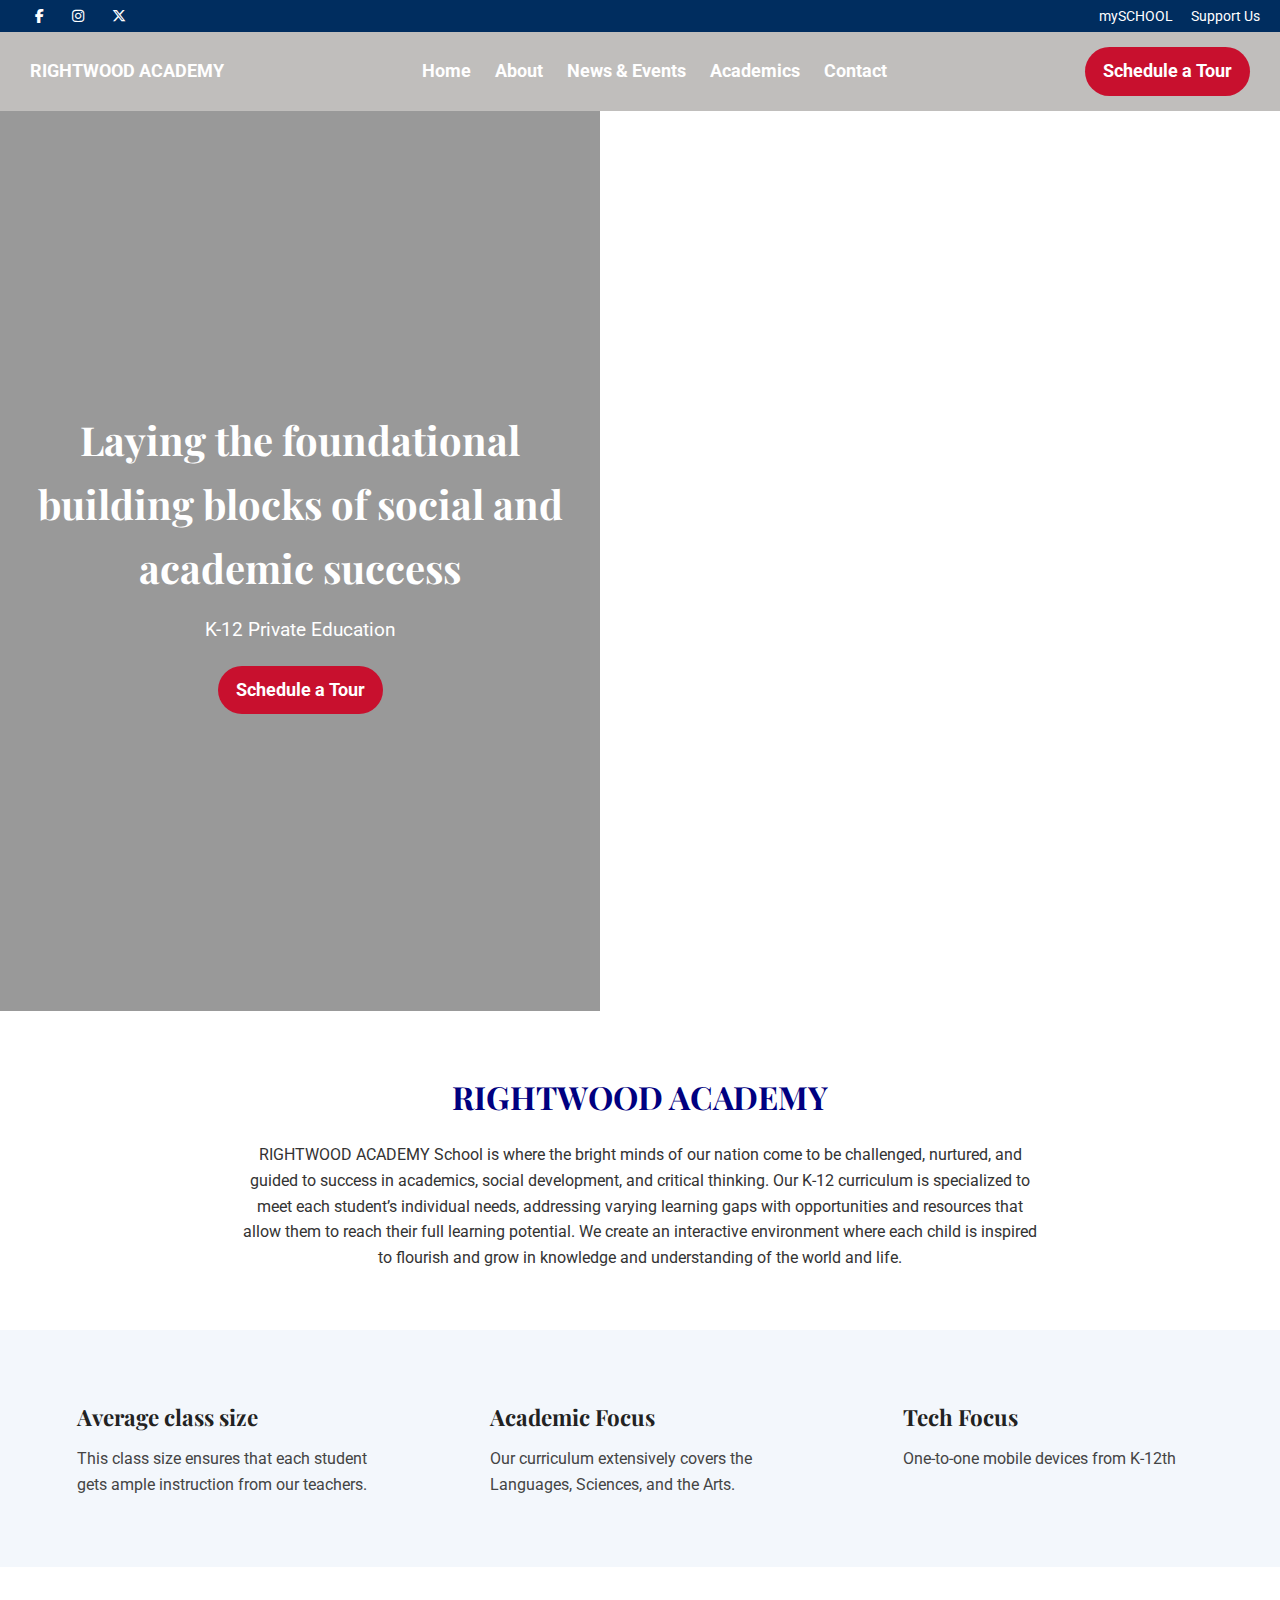
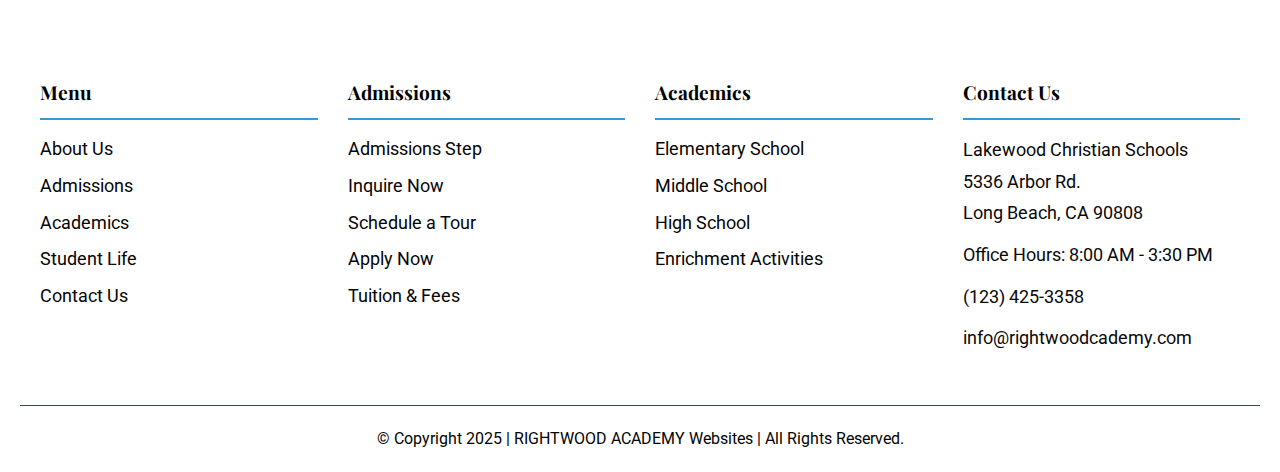
<file: index.html>
<!DOCTYPE html>
<html lang="en">
<head>
  <meta charset="UTF-8" />
  <meta name="viewport" content="width=device-width, initial-scale=1.0" />
  <title>Rightwood Academy</title>
  <link rel="stylesheet" href="styles.css" />
  <link rel="stylesheet" href="https://cdnjs.cloudflare.com/ajax/libs/font-awesome/6.5.0/css/all.min.css">
  <link href="https://fonts.googleapis.com/css2?family=Playfair+Display&family=Roboto&display=swap" rel="stylesheet">
</head>
<body>
  <!-- Top Social Media Bar -->
  <div class="top-bar">
    <div class="social-icons">
      <a href="#"><i class="fab fa-facebook-f"></i></a>
      <a href="#"><i class="fab fa-instagram"></i></a>
      <a href="#"><i class="fab fa-x-twitter"></i></a>
    </div>
    <div class="top-links">
      <a href="#">mySCHOOL</a>
      <a href="#">Support Us</a>
    </div>
  </div>

  <!-- Navigation -->
  <header class="navbar">
    <div class="logo">
      <span>RIGHTWOOD ACADEMY</span>
    </div>
    <nav class="nav-links">
      <a href="index.html">Home</a>
      <a href="about.html">About</a>
      <a href="news and event.html">News & Events</a>
      <a href="academics.html">Academics</a>
      <a href="contact form.html">Contact</a>
    </nav>
    <a href="#" class="tour-button">Schedule a Tour</a>
  </header>

  <!-- Hero Section -->
  <section class="hero">
    <div class="overlay">
      <h1>Laying the foundational building blocks of social and academic success</h1>
      <p>K-12 Private Education</p>
      <a href="#" class="tour-button">Schedule a Tour</a>
    </div>
  </section>
  <!-- Logo & Intro Section -->
  <section class="intro">
    
    <h1>RIGHTWOOD ACADEMY</h1>
    <p class="para-1">
      RIGHTWOOD ACADEMY School is where the bright minds of our nation come to be challenged, nurtured, and guided to success in academics, social development, and critical thinking. Our K-12 curriculum is specialized to meet each student’s individual needs, addressing varying learning gaps with opportunities and resources that allow them to reach their full learning potential. We create an interactive environment where each child is inspired to flourish and grow in knowledge and understanding of the world and life.
    </p>
  </section>

  <!-- Features Section -->
  <section class="features">
    <div class="feature">
      <h2>Average class size</h2>
      <p>This class size ensures that each student gets ample instruction from our teachers.</p>
    </div>
    <div class="feature">
      <h2>Academic Focus</h2>
      <p>Our curriculum extensively covers the Languages, Sciences, and the Arts.</p>
    </div>
    <div class="feature">
      <h2>Tech Focus</h2>
      <p>One-to-one mobile devices from K-12th</p>
    </div>
  </section>
  <section>
    <div class="section-container">
      <div class="section" style="background-image: url('https://images.pexels.com/photos/5088173/pexels-photo-5088173.jpeg');">
        <div class="overlay">
          <h2>OUR CAMPUS</h2>
          <button>SCHEDULE A TOUR</button>
        </div>
      </div>
    
      <div class="section" style="background-image: url('https://images.pexels.com/photos/4260325/pexels-photo-4260325.jpeg');">
        <div class="overlay">
          <h2>ENROLLMENT</h2>
          <button>APPLY HERE</button>
        </div>
      </div>
    
      <div class="section" style="background-image: url('https://images.pexels.com/photos/861308/pexels-photo-861308.jpeg');">
        <div class="overlay">
          <h2>SUPPORT</h2>
          <button>DONATE NOW</button>
        </div>
      </div>
    </div>
  </section>
  <footer>
    <div class="footer-container">
        <div class="footer-section">
            <h3>Menu</h3>
            <ul>
                <li><a href="#">About Us</a></li>
                <li><a href="#">Admissions</a></li>
                <li><a href="#">Academics</a></li>
                <li><a href="#">Student Life</a></li>
                <li><a href="#">Contact Us</a></li>
            </ul>
        </div>
        
        <div class="footer-section">
            <h3>Admissions</h3>
            <ul>
                <li><a href="#">Admissions Step</a></li>
                <li><a href="#">Inquire Now</a></li>
                <li><a href="#">Schedule a Tour</a></li>
                <li><a href="#">Apply Now</a></li>
                <li><a href="#">Tuition & Fees</a></li>
            </ul>
        </div>
        
        <div class="footer-section">
            <h3>Academics</h3>
            <ul>
                <li><a href="#">Elementary School</a></li>
                <li><a href="#">Middle School</a></li>
                <li><a href="#">High School</a></li>
                <li><a href="#">Enrichment Activities</a></li>
            </ul>
        </div>
        
        <div class="footer-section">
            <h3>Contact Us</h3>
            <div class="contact-info">
                <p>Lakewood Christian Schools<br>
                5336 Arbor Rd.<br>
                Long Beach, CA 90808</p>
                
                <p>Office Hours: 8:00 AM - 3:30 PM</p>
                
                <p>(123) 425-3358</p>
                
                <p>info@rightwoodcademy.com</p>
            </div>
        </div>
    </div>
    
    <div class="copyright">
        © Copyright 2025 | RIGHTWOOD ACADEMY Websites | All Rights Reserved.
    </div>
</footer>
</body>
</html>
</file>
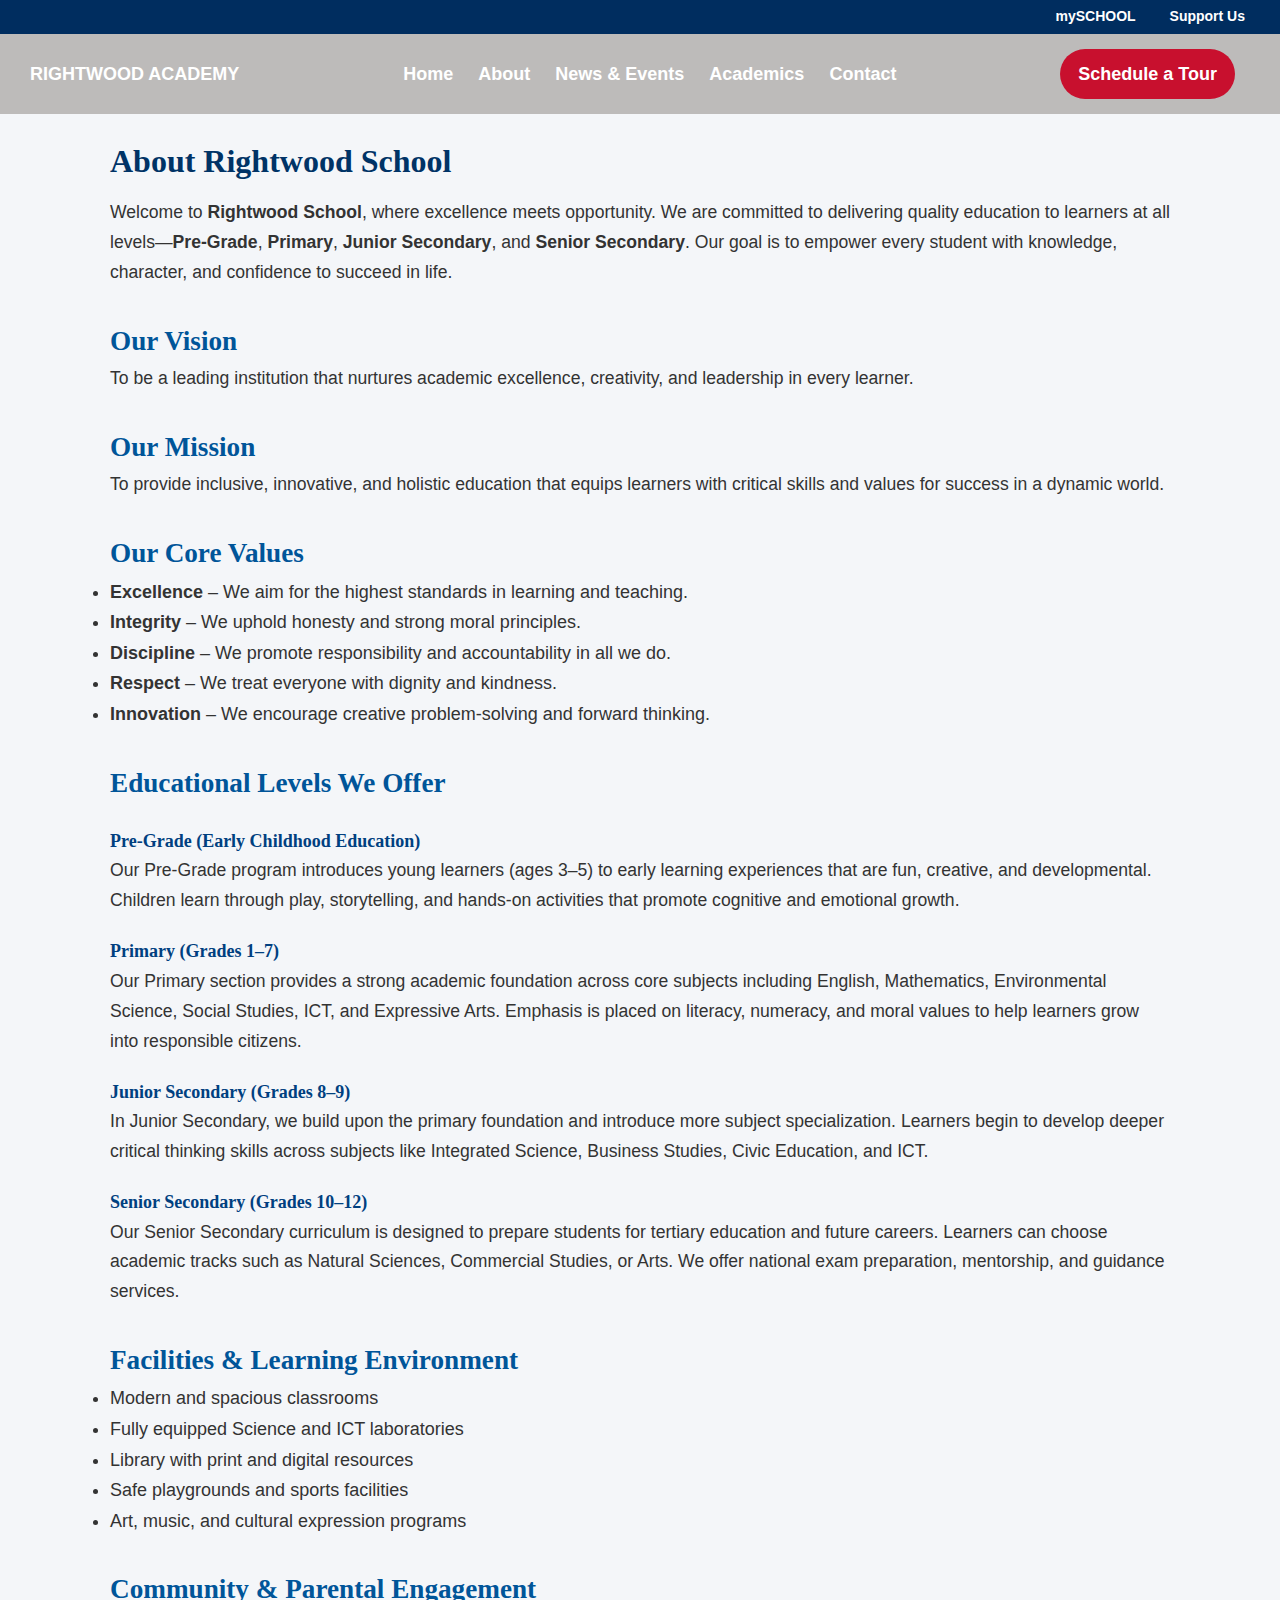
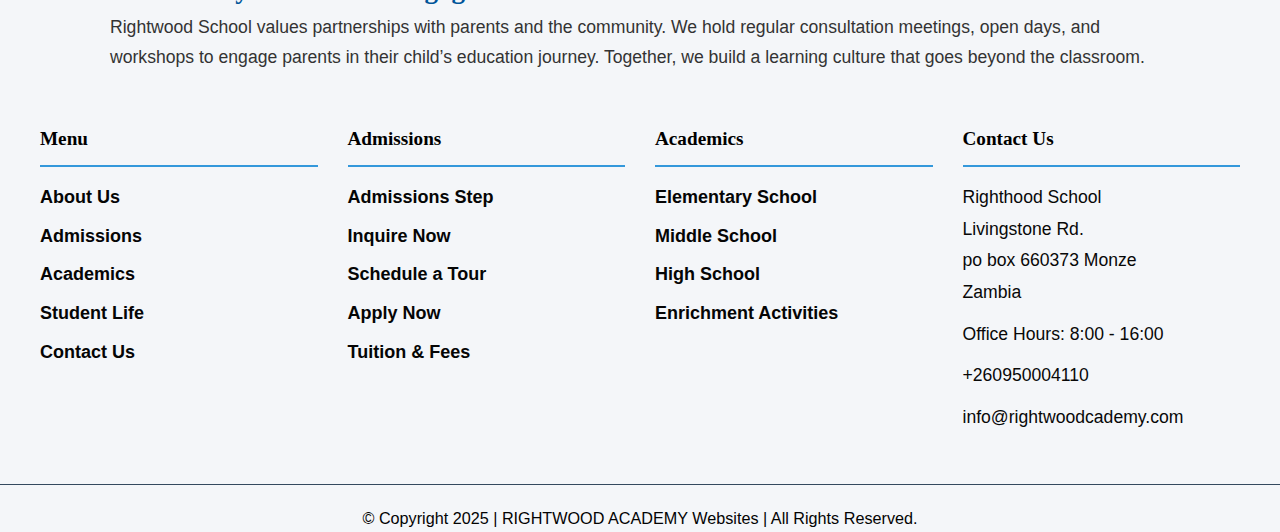
<file: about.html>
<!DOCTYPE html>
<html lang="en">
<head>
  <meta charset="UTF-8" />
  <link rel="stylesheet" href="styles.css" />
  <meta name="viewport" content="width=device-width, initial-scale=1.0"/>
  <title>About Us - Righthood-School</title>

  <style>
    body {
      margin: 0;
      font-family: "Segoe UI", Tahoma, Geneva, Verdana, sans-serif;
      background-color: #f4f6f9;
      color: #333;
      line-height: 1.7;
    }

    .container {
      padding-top: 25%;
      max-width: 1100px;
      margin: auto;
      padding: 20px;
    }

    .header {
        padding-top: 25%;
      margin-top: 150px;
      background-color: #003366;
      color: #fff;
      padding: 20px 0;
    }

    .header h1 {
      margin: 0;
      padding-left: 20px;
    }

 

     a {
      color: #fff;
      text-decoration: none;
      margin-right: 15px;
      font-weight: bold;
    }

    h2 {
      color: #003366;
    }

    h3 {
      color: #005599;
      margin-top: 30px;
    }

    h4 {
      color: #004080;
      margin-top: 20px;
    }


    @media (max-width: 768px) {
      .header h1,
      {
        padding-top: 25%;
        padding-left: 10px;
      }
    }
  </style>
</head>
<body>

  <!-- Top Social Media Bar -->
  <div class="top-bar">
    <div class="social-icons">
      <a href="#"><i class="fab fa-facebook-f"></i></a>
      <a href="#"><i class="fab fa-instagram"></i></a>
      <a href="#"><i class="fab fa-x-twitter"></i></a>
    </div>
    <div class="top-links">
      <a href="#">mySCHOOL</a>
      <a href="#">Support Us</a>
    </div>
  </div>

  <!-- Navigation -->
  <header class="navbar">
    <div class="logo">
      <span>RIGHTWOOD ACADEMY</span>
    </div>
    <nav class="nav-links">
      <a href="index.html">Home</a>
      <a href="about.html">About</a>
      <a href="news and event.html">News & Events</a>
      <a href="#">Academics</a>
      <a href="contact form.html">Contact</a>
    </nav>
    <a href="#" class="tour-button">Schedule a Tour</a>
  </header>

  <main class="container">
    <h2>About Rightwood School</h2>
    <p>
      Welcome to <strong>Rightwood School</strong>, where excellence meets opportunity. We are committed to delivering quality education to learners at all levels—<strong>Pre-Grade</strong>, <strong>Primary</strong>, <strong>Junior Secondary</strong>, and <strong>Senior Secondary</strong>.
      Our goal is to empower every student with knowledge, character, and confidence to succeed in life.
    </p>

    <h3>Our Vision</h3>
    <p>
      To be a leading institution that nurtures academic excellence, creativity, and leadership in every learner.
    </p>

    <h3>Our Mission</h3>
    <p>
      To provide inclusive, innovative, and holistic education that equips learners with critical skills and values for success in a dynamic world.
    </p>

    <h3>Our Core Values</h3>
    <ul>
      <li><strong>Excellence</strong> – We aim for the highest standards in learning and teaching.</li>
      <li><strong>Integrity</strong> – We uphold honesty and strong moral principles.</li>
      <li><strong>Discipline</strong> – We promote responsibility and accountability in all we do.</li>
      <li><strong>Respect</strong> – We treat everyone with dignity and kindness.</li>
      <li><strong>Innovation</strong> – We encourage creative problem-solving and forward thinking.</li>
    </ul>

    <h3>Educational Levels We Offer</h3>

    <h4>Pre-Grade (Early Childhood Education)</h4>
    <p>
      Our Pre-Grade program introduces young learners (ages 3–5) to early learning experiences that are fun, creative, and developmental. Children learn through play, storytelling, and hands-on activities that promote cognitive and emotional growth.
    </p>

    <h4>Primary (Grades 1–7)</h4>
    <p>
      Our Primary section provides a strong academic foundation across core subjects including English, Mathematics, Environmental Science, Social Studies, ICT, and Expressive Arts. Emphasis is placed on literacy, numeracy, and moral values to help learners grow into responsible citizens.
    </p>

    <h4>Junior Secondary (Grades 8–9)</h4>
    <p>
      In Junior Secondary, we build upon the primary foundation and introduce more subject specialization. Learners begin to develop deeper critical thinking skills across subjects like Integrated Science, Business Studies, Civic Education, and ICT.
    </p>

    <h4>Senior Secondary (Grades 10–12)</h4>
    <p>
      Our Senior Secondary curriculum is designed to prepare students for tertiary education and future careers. Learners can choose academic tracks such as Natural Sciences, Commercial Studies, or Arts. We offer national exam preparation, mentorship, and guidance services.
    </p>

    <h3>Facilities & Learning Environment</h3>
    <ul>
      <li>Modern and spacious classrooms</li>
      <li>Fully equipped Science and ICT laboratories</li>
      <li>Library with print and digital resources</li>
      <li>Safe playgrounds and sports facilities</li>
      <li>Art, music, and cultural expression programs</li>
    </ul>

    <h3>Community & Parental Engagement</h3>
    <p>
      Rightwood School values partnerships with parents and the community. We hold regular consultation meetings, open days, and workshops to engage parents in their child’s education journey. Together, we build a learning culture that goes beyond the classroom.
    </p>
  </main>

  <div class="footer-container">
    <div class="footer-section">
        <h3>Menu</h3>
        <ul>
            <li><a href="#">About Us</a></li>
            <li><a href="#">Admissions</a></li>
            <li><a href="#">Academics</a></li>
            <li><a href="#">Student Life</a></li>
            <li><a href="#">Contact Us</a></li>
        </ul>
    </div>
    
    <div class="footer-section">
        <h3>Admissions</h3>
        <ul>
            <li><a href="#">Admissions Step</a></li>
            <li><a href="#">Inquire Now</a></li>
            <li><a href="#">Schedule a Tour</a></li>
            <li><a href="#">Apply Now</a></li>
            <li><a href="#">Tuition & Fees</a></li>
        </ul>
    </div>
    
    <div class="footer-section">
        <h3>Academics</h3>
        <ul>
            <li><a href="#">Elementary School</a></li>
            <li><a href="#">Middle School</a></li>
            <li><a href="#">High School</a></li>
            <li><a href="#">Enrichment Activities</a></li>
        </ul>
    </div>
    
    <div class="footer-section">
        <h3>Contact Us</h3>
        <div class="contact-info">
            <p>Righthood School<br>
            Livingstone Rd.<br>
            po box 660373 Monze<br> Zambia</p>
            
            <p>Office Hours: 8:00  - 16:00 </p>
            
            <p>+260950004110</p>
            
            <p>info@rightwoodcademy.com</p>
        </div>
    </div>
</div>

<div class="copyright">
    © Copyright 2025 | RIGHTWOOD ACADEMY Websites | All Rights Reserved.
</div>
</footer>

</body>
</html>
</file>
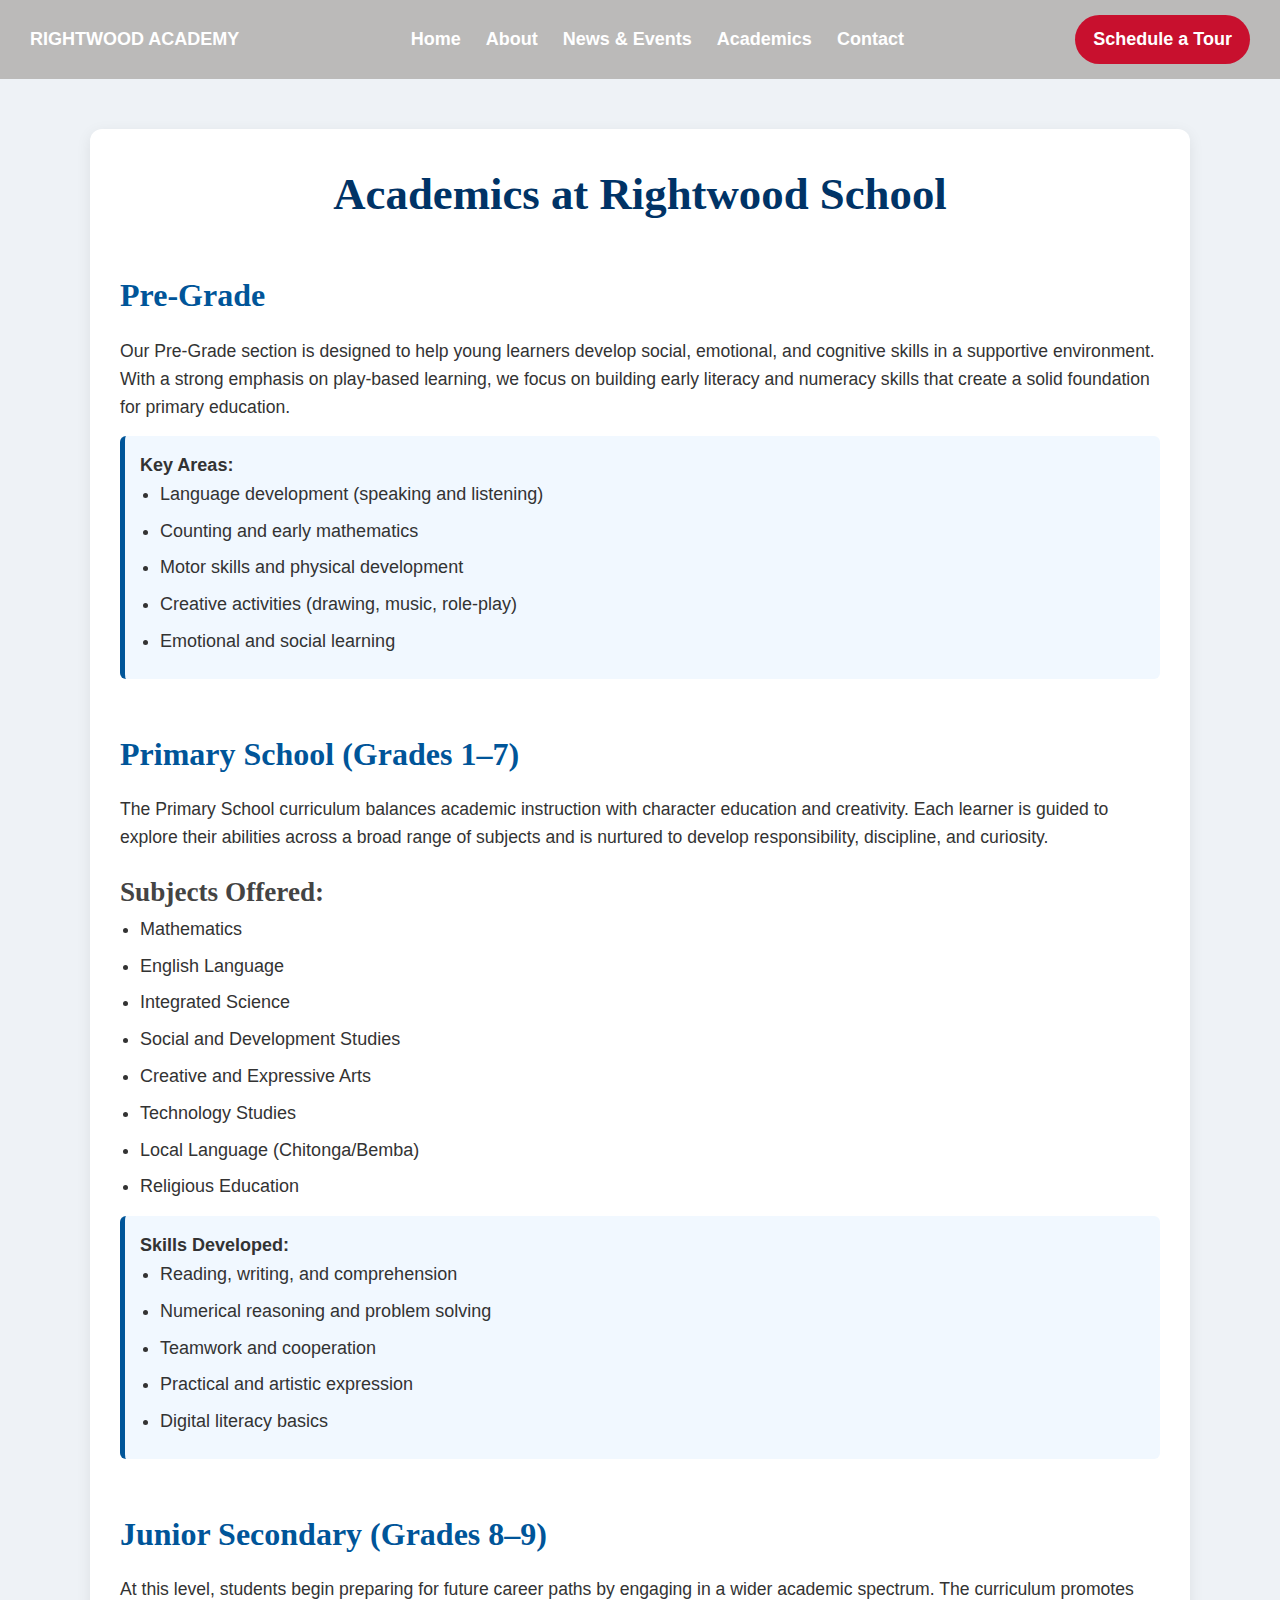
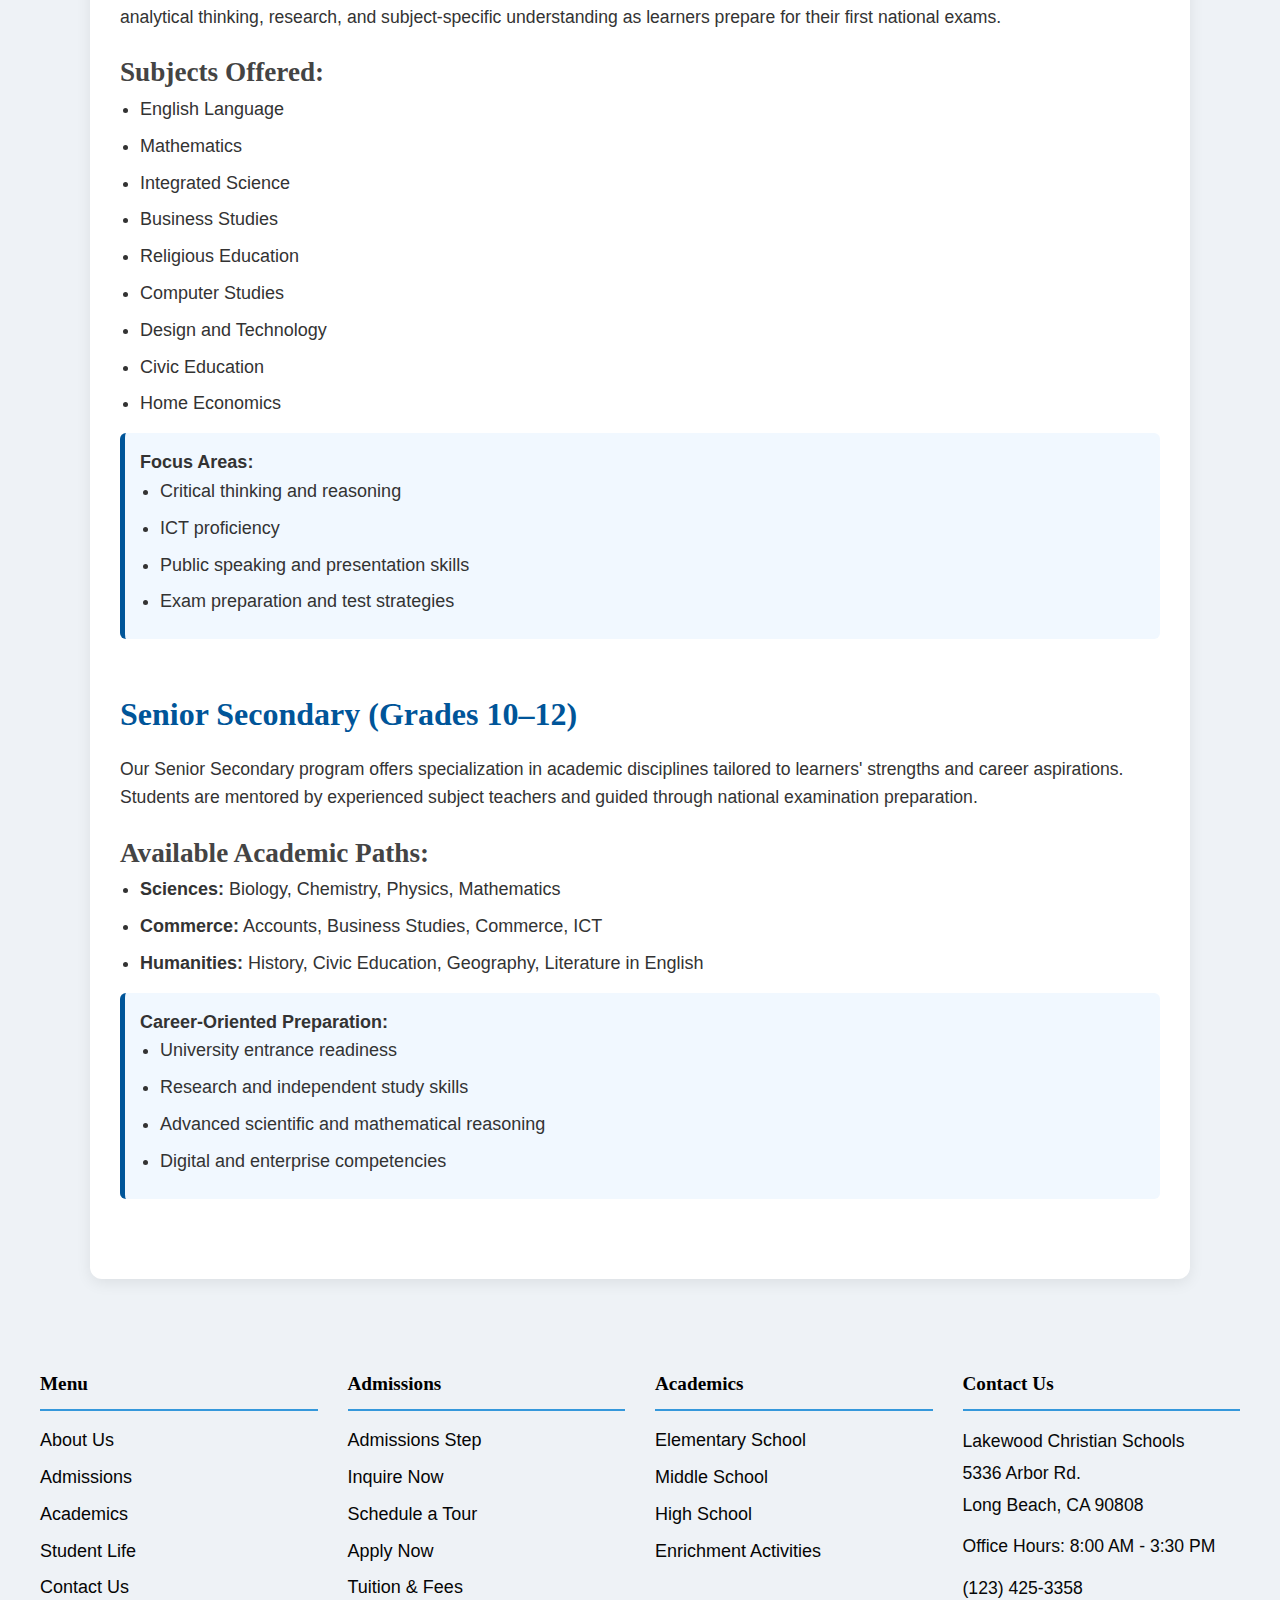
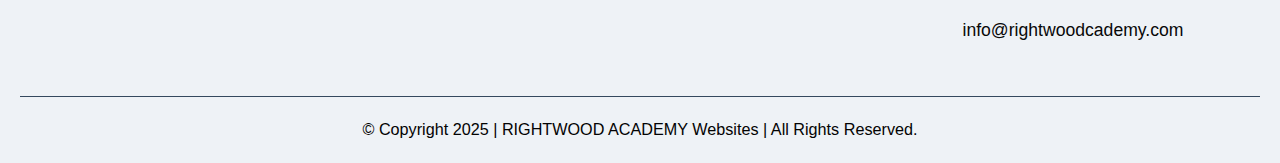
<file: academics.html>
<!DOCTYPE html>
<html lang="en">
<head>
  <meta charset="UTF-8" />
  <link rel="stylesheet" href="styles.css" />
  <meta name="viewport" content="width=device-width, initial-scale=1.0"/>
  <title>Academics - Rightwood School</title>
  <style>
    body {
      font-family: 'Segoe UI', Tahoma, Geneva, Verdana, sans-serif;
      margin: 0;
      padding: 0;
      background-color: #eef2f6;
      color: #333;
    }

    .container {
      max-width: 1100px;
      margin: 50px auto;
      padding: 30px;
      background-color: #fff;
      border-radius: 12px;
      box-shadow: 0 4px 15px rgba(0,0,0,0.08);
    }

    h1 {
      text-align: center;
      color: #003366;
      margin-bottom: 40px;
    }

    .level {
      margin-bottom: 50px;
    }

    .level h2 {
      color: #005599;
      margin-bottom: 15px;
    }

    .level h3 {
      color: #444;
      margin-top: 20px;
    }

    .level ul {
      padding-left: 20px;
    }

    .level ul li {
      margin-bottom: 8px;
    }

    .highlight {
      background-color: #f1f8ff;
      padding: 15px;
      border-left: 5px solid #005599;
      border-radius: 6px;
      margin-top: 15px;
    }

    @media (max-width: 768px) {
      .container {
        margin: 20px;
        padding: 20px;
      }
    }
  </style>
</head>
<body>
<!-- Navigation -->
<header class="navbar">
    <div class="logo">
      <span>RIGHTWOOD ACADEMY</span>
    </div>
    <nav class="nav-links">
      <a href="index.html">Home</a>
      <a href="about.html">About</a>
      <a href="news and event.html">News & Events</a>
      <a href="academics.html">Academics</a>
      <a href="contact form.html">Contact</a>
    </nav>
    <a href="#" class="tour-button">Schedule a Tour</a>
  </header>
  <div class="container">
    <h1>Academics at Rightwood School</h1>

    <div class="level">
      <h2>Pre-Grade</h2>
      <p>
        Our Pre-Grade section is designed to help young learners develop social, emotional, and cognitive skills in a supportive environment. With a strong emphasis on play-based learning, we focus on building early literacy and numeracy skills that create a solid foundation for primary education.
      </p>
      <div class="highlight">
        <strong>Key Areas:</strong>
        <ul>
          <li>Language development (speaking and listening)</li>
          <li>Counting and early mathematics</li>
          <li>Motor skills and physical development</li>
          <li>Creative activities (drawing, music, role-play)</li>
          <li>Emotional and social learning</li>
        </ul>
      </div>
    </div>

    <div class="level">
      <h2>Primary School (Grades 1–7)</h2>
      <p>
        The Primary School curriculum balances academic instruction with character education and creativity. Each learner is guided to explore their abilities across a broad range of subjects and is nurtured to develop responsibility, discipline, and curiosity.
      </p>

      <h3>Subjects Offered:</h3>
      <ul>
        <li>Mathematics</li>
        <li>English Language</li>
        <li>Integrated Science</li>
        <li>Social and Development Studies</li>
        <li>Creative and Expressive Arts</li>
        <li>Technology Studies</li>
        <li>Local Language (Chitonga/Bemba)</li>
        <li>Religious Education</li>
      </ul>

      <div class="highlight">
        <strong>Skills Developed:</strong>
        <ul>
          <li>Reading, writing, and comprehension</li>
          <li>Numerical reasoning and problem solving</li>
          <li>Teamwork and cooperation</li>
          <li>Practical and artistic expression</li>
          <li>Digital literacy basics</li>
        </ul>
      </div>
    </div>

    <div class="level">
      <h2>Junior Secondary (Grades 8–9)</h2>
      <p>
        At this level, students begin preparing for future career paths by engaging in a wider academic spectrum. The curriculum promotes analytical thinking, research, and subject-specific understanding as learners prepare for their first national exams.
      </p>

      <h3>Subjects Offered:</h3>
      <ul>
        <li>English Language</li>
        <li>Mathematics</li>
        <li>Integrated Science</li>
        <li>Business Studies</li>
        <li>Religious Education</li>
        <li>Computer Studies</li>
        <li>Design and Technology</li>
        <li>Civic Education</li>
        <li>Home Economics</li>
      </ul>

      <div class="highlight">
        <strong>Focus Areas:</strong>
        <ul>
          <li>Critical thinking and reasoning</li>
          <li>ICT proficiency</li>
          <li>Public speaking and presentation skills</li>
          <li>Exam preparation and test strategies</li>
        </ul>
      </div>
    </div>

    <div class="level">
      <h2>Senior Secondary (Grades 10–12)</h2>
      <p>
        Our Senior Secondary program offers specialization in academic disciplines tailored to learners' strengths and career aspirations. Students are mentored by experienced subject teachers and guided through national examination preparation.
      </p>

      <h3>Available Academic Paths:</h3>
      <ul>
        <li><strong>Sciences:</strong> Biology, Chemistry, Physics, Mathematics</li>
        <li><strong>Commerce:</strong> Accounts, Business Studies, Commerce, ICT</li>
        <li><strong>Humanities:</strong> History, Civic Education, Geography, Literature in English</li>
      </ul>

      <div class="highlight">
        <strong>Career-Oriented Preparation:</strong>
        <ul>
          <li>University entrance readiness</li>
          <li>Research and independent study skills</li>
          <li>Advanced scientific and mathematical reasoning</li>
          <li>Digital and enterprise competencies</li>
        </ul>
      </div>
    </div>

  </div>
  <footer>
    <div class="footer-container">
        <div class="footer-section">
            <h3>Menu</h3>
            <ul>
                <li><a href="#">About Us</a></li>
                <li><a href="#">Admissions</a></li>
                <li><a href="#">Academics</a></li>
                <li><a href="#">Student Life</a></li>
                <li><a href="#">Contact Us</a></li>
            </ul>
        </div>
        
        <div class="footer-section">
            <h3>Admissions</h3>
            <ul>
                <li><a href="#">Admissions Step</a></li>
                <li><a href="#">Inquire Now</a></li>
                <li><a href="#">Schedule a Tour</a></li>
                <li><a href="#">Apply Now</a></li>
                <li><a href="#">Tuition & Fees</a></li>
            </ul>
        </div>
        
        <div class="footer-section">
            <h3>Academics</h3>
            <ul>
                <li><a href="#">Elementary School</a></li>
                <li><a href="#">Middle School</a></li>
                <li><a href="#">High School</a></li>
                <li><a href="#">Enrichment Activities</a></li>
            </ul>
        </div>
        
        <div class="footer-section">
            <h3>Contact Us</h3>
            <div class="contact-info">
                <p>Lakewood Christian Schools<br>
                5336 Arbor Rd.<br>
                Long Beach, CA 90808</p>
                
                <p>Office Hours: 8:00 AM - 3:30 PM</p>
                
                <p>(123) 425-3358</p>
                
                <p>info@rightwoodcademy.com</p>
            </div>
        </div>
    </div>
    
    <div class="copyright">
        © Copyright 2025 | RIGHTWOOD ACADEMY Websites | All Rights Reserved.
    </div>
</footer>
</body>
</html>
</file>
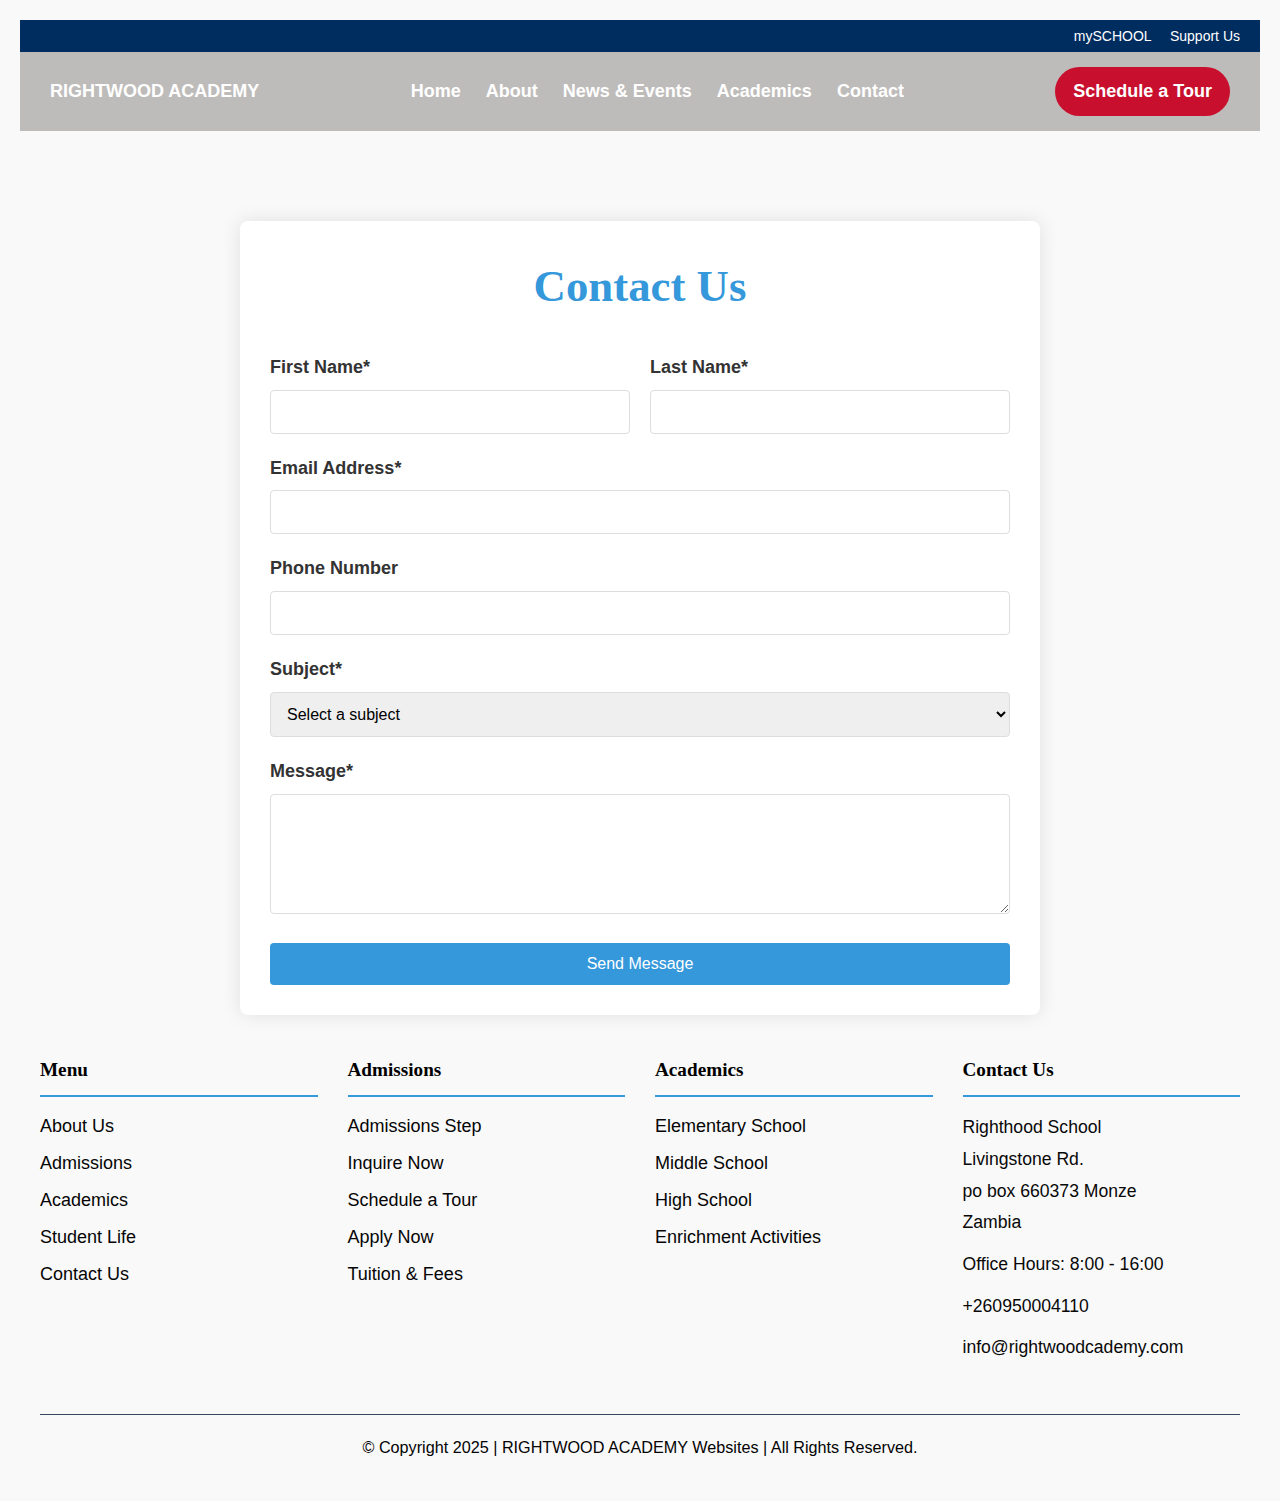
<file: contact form.html>
<!DOCTYPE html>
<html lang="en">
<head>
    <link rel="stylesheet" href="styles.css" />
    <meta charset="UTF-8">
    <meta name="viewport" content="width=device-width, initial-scale=1.0">
    <title>Contact Us</title>
    <style>
        :root {
            --primary-color: #3498db;
            --error-color: #e74c3c;
            --success-color: #2ecc71;
            --text-color: #333;
            --light-gray: #f5f5f5;
            --border-color: #ddd;
        }
      
        
        body {
            font-family: 'Segoe UI', Tahoma, Geneva, Verdana, sans-serif;
            line-height: 1.6;
            color: var(--text-color);
            background-color: #f9f9f9;
            padding: 20px;
        }
        
        .container {
            max-width: 800px;
            margin-top: 90px;
           margin-left: auto;
           margin-right: auto;
            background: white;
            padding: 30px;
            border-radius: 8px;
            box-shadow: 0 0 20px rgba(0, 0, 0, 0.1);
        }
        
        h1 {
            text-align: center;
            margin-bottom: 30px;
            color: var(--primary-color);
        }
        
        .form-group {
            margin-bottom: 20px;
        }
        
        label {
            display: block;
            margin-bottom: 8px;
            font-weight: 600;
        }
        
        input, textarea, select {
            width: 100%;
            padding: 12px;
            border: 1px solid var(--border-color);
            border-radius: 4px;
            font-size: 16px;
            transition: border 0.3s;
        }
        
        input:focus, textarea:focus, select:focus {
            outline: none;
            border-color: var(--primary-color);
            box-shadow: 0 0 5px rgba(52, 152, 219, 0.3);
        }
        
        textarea {
            resize: vertical;
            min-height: 120px;
        }
        
        .error-message {
            color: var(--error-color);
            font-size: 14px;
            margin-top: 5px;
            display: none;
        }
        
        .btn {
            background-color: var(--primary-color);
            color: white;
            border: none;
            padding: 12px 20px;
            font-size: 16px;
            border-radius: 4px;
            cursor: pointer;
            width: 100%;
            transition: background-color 0.3s;
        }
        
        .btn:hover {
            background-color: #2980b9;
        }
        
        .success-message {
            display: none;
            background-color: var(--success-color);
            color: white;
            text-align: center;
            padding: 15px;
            border-radius: 4px;
            margin-bottom: 20px;
        }
        
        .form-row {
            display: flex;
            gap: 20px;
        }
        
        .form-row .form-group {
            flex: 1;
        }
        
        @media (max-width: 600px) {
            .form-row {
                flex-direction: column;
                gap: 0;
            }
            
            .container {
                padding: 20px;
            }
        }
    </style>
</head>
<body>
     <!-- Top Social Media Bar -->
  <div class="top-bar">
    <div class="social-icons">
      <a href="#"><i class="fab fa-facebook-f"></i></a>
      <a href="#"><i class="fab fa-instagram"></i></a>
      <a href="#"><i class="fab fa-x-twitter"></i></a>
    </div>
    <div class="top-links">
      <a href="#">mySCHOOL</a>
      <a href="#">Support Us</a>
    </div>
  </div>

  <!-- Navigation -->
  <header class="navbar">
    <div class="logo">
      <span>RIGHTWOOD ACADEMY</span>
    </div>
    <nav class="nav-links">
      <a href="index.html">Home</a>
      <a href="about.html">About</a>
      <a href="news and event.html">News & Events</a>
      <a href="academics.html">Academics</a>
      <a href="contact form.html">Contact</a>
    </nav>
    <a href="#" class="tour-button">Schedule a Tour</a>
  </header>
    <div class="container">
        <h1>Contact Us</h1>
        
        <div id="successMessage" class="success-message">
            Thank you for your message! We'll get back to you soon.
        </div>
        
        <form id="contactForm">
            <div class="form-row">
                <div class="form-group">
                    <label for="firstName">First Name*</label>
                    <input type="text" id="firstName" name="firstName" required>
                    <div id="firstNameError" class="error-message">Please enter your first name</div>
                </div>
                
                <div class="form-group">
                    <label for="lastName">Last Name*</label>
                    <input type="text" id="lastName" name="lastName" required>
                    <div id="lastNameError" class="error-message">Please enter your last name</div>
                </div>
            </div>
            
            <div class="form-group">
                <label for="email">Email Address*</label>
                <input type="email" id="email" name="email" required>
                <div id="emailError" class="error-message">Please enter a valid email address</div>
            </div>
            
            <div class="form-group">
                <label for="phone">Phone Number</label>
                <input type="tel" id="phone" name="phone">
            </div>
            
            <div class="form-group">
                <label for="subject">Subject*</label>
                <select id="subject" name="subject" required>
                    <option value="">Select a subject</option>
                    <option value="Admissions">Admissions</option>
                    <option value="General Inquiry">General Inquiry</option>
                    <option value="Technical Support">Technical Support</option>
                    <option value="Feedback">Feedback</option>
                    <option value="Other">Other</option>
                </select>
                <div id="subjectError" class="error-message">Please select a subject</div>
            </div>
            
            <div class="form-group">
                <label for="message">Message*</label>
                <textarea id="message" name="message" required></textarea>
                <div id="messageError" class="error-message">Please enter your message</div>
            </div>
            
            <button type="submit" class="btn">Send Message</button>
        </form>
    </div>
    <footer>
        <div class="footer-container">
            <div class="footer-section">
                <h3>Menu</h3>
                <ul>
                    <li><a href="#">About Us</a></li>
                    <li><a href="#">Admissions</a></li>
                    <li><a href="#">Academics</a></li>
                    <li><a href="#">Student Life</a></li>
                    <li><a href="#">Contact Us</a></li>
                </ul>
            </div>
            
            <div class="footer-section">
                <h3>Admissions</h3>
                <ul>
                    <li><a href="#">Admissions Step</a></li>
                    <li><a href="#">Inquire Now</a></li>
                    <li><a href="#">Schedule a Tour</a></li>
                    <li><a href="#">Apply Now</a></li>
                    <li><a href="#">Tuition & Fees</a></li>
                </ul>
            </div>
            
            <div class="footer-section">
                <h3>Academics</h3>
                <ul>
                    <li><a href="">Elementary School</a></li>
                    <li><a href="">Middle School</a></li>
                    <li><a href="">High School</a></li>
                    <li><a href="">Enrichment Activities</a></li>
                </ul>
            </div>
            
            <div class="footer-section">
                <h3>Contact Us</h3>
                <div class="contact-info">
                    <p>Righthood School<br>
                    Livingstone Rd.<br>
                    po box 660373 Monze<br>Zambia</p>
                    
                    <p>Office Hours: 8:00  - 16:00 </p>
                    
                    <p>+260950004110</p>
                    
                    <p>info@rightwoodcademy.com</p>
                </div>
            </div>
        </div>
        
        <div class="copyright">
            © Copyright 2025 | RIGHTWOOD ACADEMY Websites | All Rights Reserved.
        </div>
    </footer>
    </body>
    </html>

    <script>
        document.addEventListener('DOMContentLoaded', function() {
            const form = document.getElementById('contactForm');
            const successMessage = document.getElementById('successMessage');
            
            form.addEventListener('submit', function(e) {
                e.preventDefault();
                
                // Reset error messages
                const errorMessages = document.querySelectorAll('.error-message');
                errorMessages.forEach(msg => msg.style.display = 'none');
                
                // Validate form
                let isValid = true;
                
                // First Name validation
                const firstName = document.getElementById('firstName');
                if (!firstName.value.trim()) {
                    document.getElementById('firstNameError').style.display = 'block';
                    isValid = false;
                }
                
                // Last Name validation
                const lastName = document.getElementById('lastName');
                if (!lastName.value.trim()) {
                    document.getElementById('lastNameError').style.display = 'block';
                    isValid = false;
                }
                
                // Email validation
                const email = document.getElementById('email');
                const emailRegex = /^[^\s@]+@[^\s@]+\.[^\s@]+$/;
                if (!emailRegex.test(email.value)) {
                    document.getElementById('emailError').style.display = 'block';
                    isValid = false;
                }
                
                // Subject validation
                const subject = document.getElementById('subject');
                if (!subject.value) {
                    document.getElementById('subjectError').style.display = 'block';
                    isValid = false;
                }
                
                // Message validation
                const message = document.getElementById('message');
                if (!message.value.trim()) {
                    document.getElementById('messageError').style.display = 'block';
                    isValid = false;
                }
                
                if (isValid) {
                    // Here you would typically send the form data to a server
                    // For demonstration, we'll just show the success message
                    form.style.display = 'none';
                    successMessage.style.display = 'block';
                    
                    // Reset form after 5 seconds (for demo purposes)
                    setTimeout(() => {
                        form.reset();
                        form.style.display = 'block';
                        successMessage.style.display = 'none';
                    }, 5000);
                }
            });
            
            // Real-time validation for email field
            const email = document.getElementById('email');
            email.addEventListener('input', function() {
                const emailRegex = /^[^\s@]+@[^\s@]+\.[^\s@]+$/;
                if (email.value && !emailRegex.test(email.value)) {
                    document.getElementById('emailError').style.display = 'block';
                } else {
                    document.getElementById('emailError').style.display = 'none';
                }
            });
        });
    </script>
</body>
</html>
</file>
<file: styles.css>
/* Reset and font */
* {
  margin: 0;
  padding: 0;
  box-sizing: border-box;
}
body {
  font-family: 'Roboto', sans-serif;
  font-size: 18px; /* Increase base font size */
  line-height: 1.6;
}
h1 {
  font-family: 'Playfair Display', serif;
  font-size: 2.8rem;
  margin-bottom: 0.8rem;
}

h2 {
  font-family: 'Playfair Display', serif;
  font-size: 2rem;
  margin-bottom: 0.6rem;
}

h3 {
  font-family: 'Playfair Display', serif;
  font-size: 1.7rem;
}

h4, h5, h6 {
  font-family: 'Playfair Display', serif;
}

/* Paragraphs */
p {
  font-size: 1.1rem;
}


/* Top Bar */
.top-bar {
  background: #002d5f;
  color: white;
  display: flex;
  justify-content: space-between;
  padding: 5px 20px;
  font-size: 14px;
}
.top-bar a {
  color: white;
  margin-left: 15px;
  text-decoration: none;
}
.social-icons a {
  margin-right: 10px;
  color: white;
}

/* Navigation */
.navbar {
    background: rgba(165, 162, 160, 0.7); /* Brown with 70% opacity */
    color: white;
    display: flex;
    align-items: center;
    justify-content: space-between;
    padding: 15px 30px;
    position: 35px;
    width: 100%;
    top: 35px;
    z-index: 10;
  }
.logo {
  display: flex;
  align-items: center;
}
.logo img {
  width: 40px;
  height: 40px;
  margin-right: 10px;
}
.logo span {
  font-weight: bold;
}
.nav-links a {
  margin: 0 10px;
  color: white;
  text-decoration: none;
  font-weight: bold;
}
.tour-button {
  background-color: #c8102e;
  color: white;
  padding: 10px 18px;
  border-radius: 25px;
  text-decoration: none;
  font-weight: bold;
}

/* Hero Section */
.hero {
  background: url('https://images.pexels.com/photos/4260325/pexels-photo-4260325.jpeg') no-repeat center center/cover;
  height: 100vh;
  position: relative;
}
.overlay {
  background-color: rgba(0, 0, 0, 0.4);
  color: white;
  height: 100%;
  display: flex;
  flex-direction: column;
  justify-content: center;
  padding: 50px;
  max-width: 600px;
}
.overlay h1 {
  font-size: 2.5rem;
  margin-bottom: 15px;
}
.overlay p {
  font-size: 1.2rem;
  margin-bottom: 20px;
}
.intro {
  text-align: center;
  padding: 60px 20px;
  max-width: 900px;
  margin: 0 auto;
}
.intro .logo {
  width: 60px;
  margin-bottom: 10px;
}
.intro h1 {
  font-size: 2rem;
  color: #000080;
  margin-bottom: 20px;
}
.intro p {
  font-size: 1rem;
  color: #333;
  max-width: 800px;
  margin: 0 auto;
}

/* Features Section */
.features {
  background-color: #f3f7fc;
  padding: 50px 20px;
  display: flex;
  justify-content: space-around;
  flex-wrap: wrap;
}
.feature {
  flex: 1;
  min-width: 250px;
  max-width: 300px;
  margin: 20px;
}
.feature h2 {
  font-size: 1.4rem;
  color: #222;
  margin-bottom: 10px;
}
.feature p {
  font-size: 1rem;
  color: #444;
}
.section-container {
  display: flex;
  justify-content: space-between;
  gap: 15px;
  padding: 40px;
}

.section {
  position: relative;
  flex: 1;
  height: 400px;
  background-size: cover;
  background-position: center;
  border-radius: 10px;
  overflow: hidden;
  transition: transform 0.5s ease;
  cursor: pointer;
}

.section:hover {
  transform: scale(1.03);
}

.overlay {
  position: absolute;
  top: 0;
  left: 0;
  right: 0;
  bottom: 0;
  background: rgba(0, 0, 0, 0.4);
  display: flex;
  flex-direction: column;
  justify-content: center;
  align-items: center;
  color: white;
  text-align: center;
  padding: 20px;
}

.overlay h2 {
  font-family: 'Playfair Display', serif;
  font-size: 2rem;
  margin-bottom: 20px;
}

.overlay button {
  background: #c8102e;
  border: none;
  padding: 12px 24px;
  color: white;
  border-radius: 30px;
  font-size: 1rem;
  font-weight: bold;
  cursor: pointer;
  transition: background 0.3s ease;
}

.overlay button:hover {
  background: #a50c24;
}


  .section-container {
    flex-direction: column;
    padding: 20px;
  }
  footer {
    background-color:rgba(165, 162, 160,);
    color: #000000;
    padding: 40px 20px 20px;
}

.footer-container {
    display: flex;
    flex-wrap: wrap;
    gap: 30px;
    max-width: 1200px;
    margin: 0 auto;
}

.footer-section {
    flex: 1;
    min-width: 200px;
    margin-bottom: 20px;
}

.footer-section h3 {
    color: #000000;
    border-bottom: 2px solid #3498db;
    padding-bottom: 10px;
    margin-bottom: 15px;
    font-size: 1.2rem;
}

.footer-section ul {
    list-style-type: none;
}

.footer-section li {
    margin-bottom: 8px;
}

.footer-section a {
    text-decoration: none;
    color: #050505;
    transition: color 0.3s;
}

.footer-section a:hover {
    color: #3498db;
}

.contact-info {
    line-height: 1.8;
    color: #080808;
}

.contact-info p {
    margin-bottom: 10px;
}

.copyright {
    text-align: center;
    padding-top: 20px;
    margin-top: 20px;
    border-top: 1px solid #34495e;
    color: #030303;
    font-size: 0.9em;
}

.para-1{
  font-size: 20px;
}
</file>
